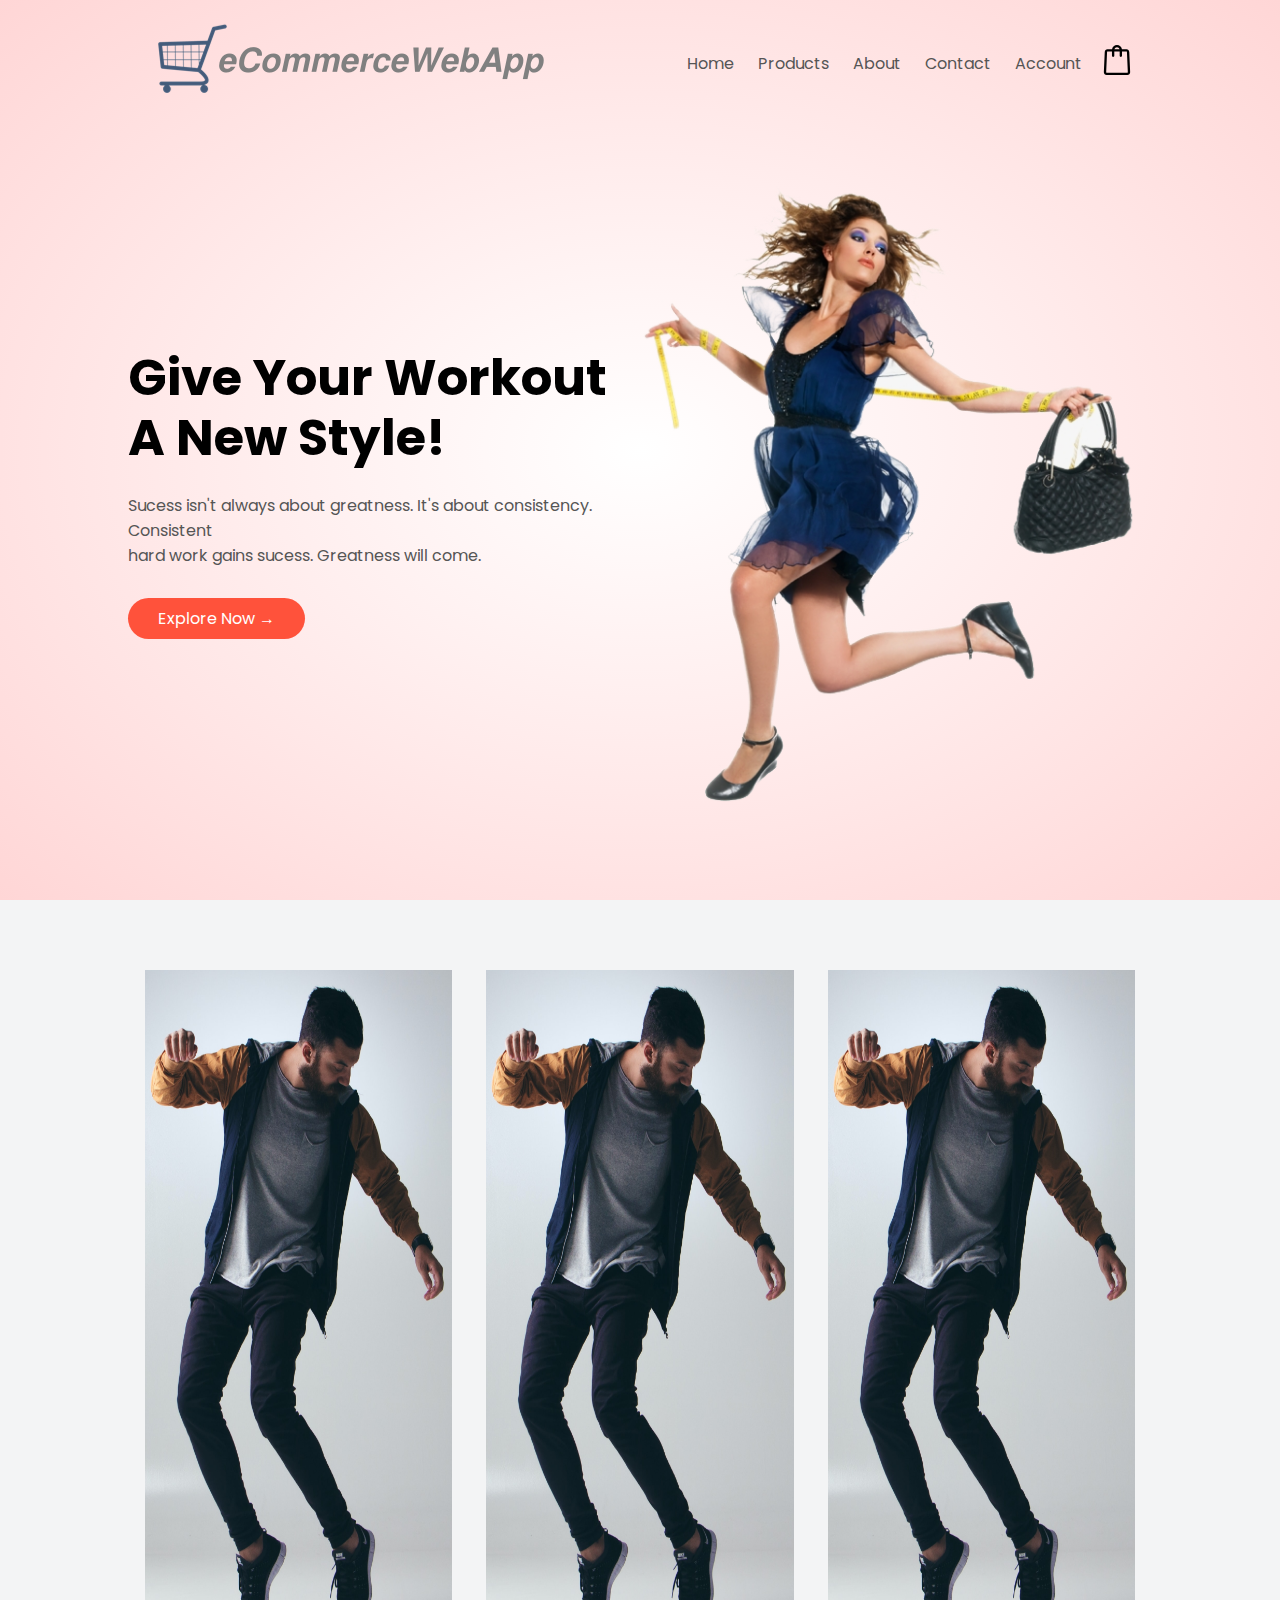
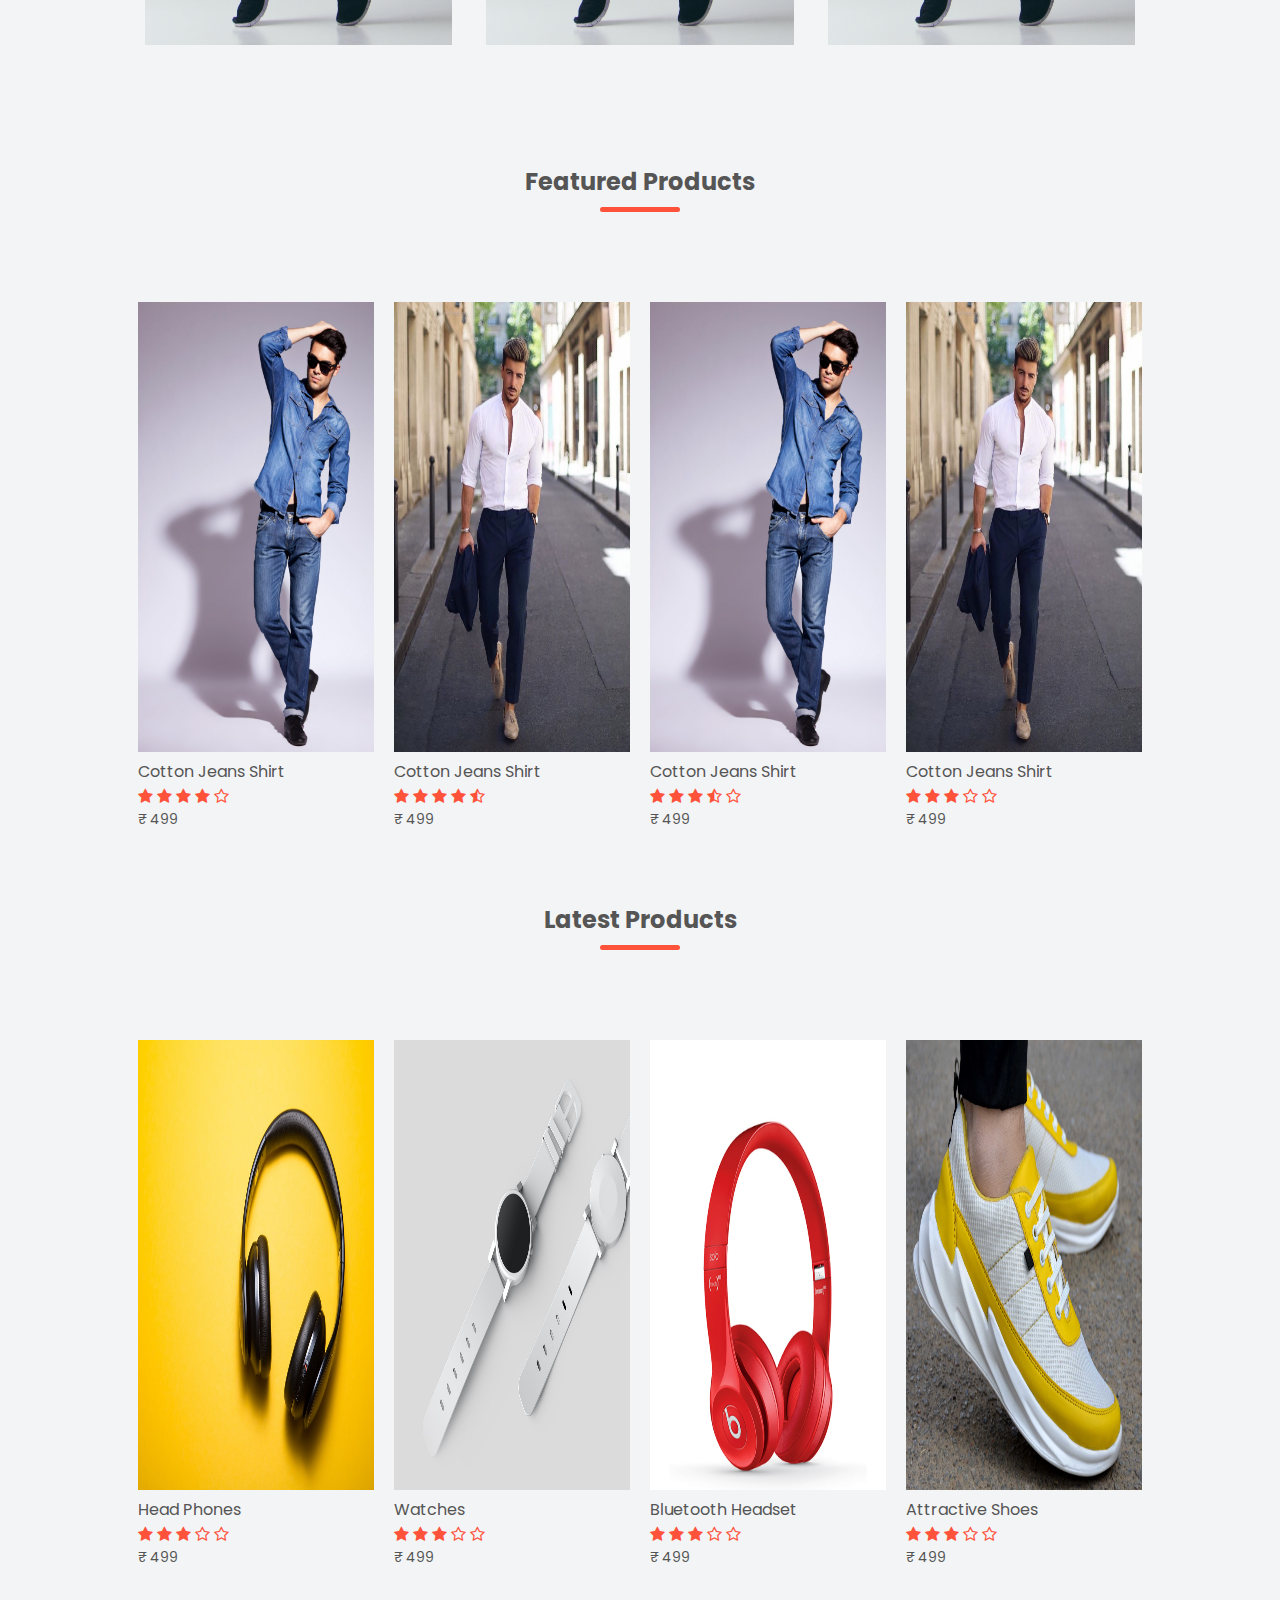
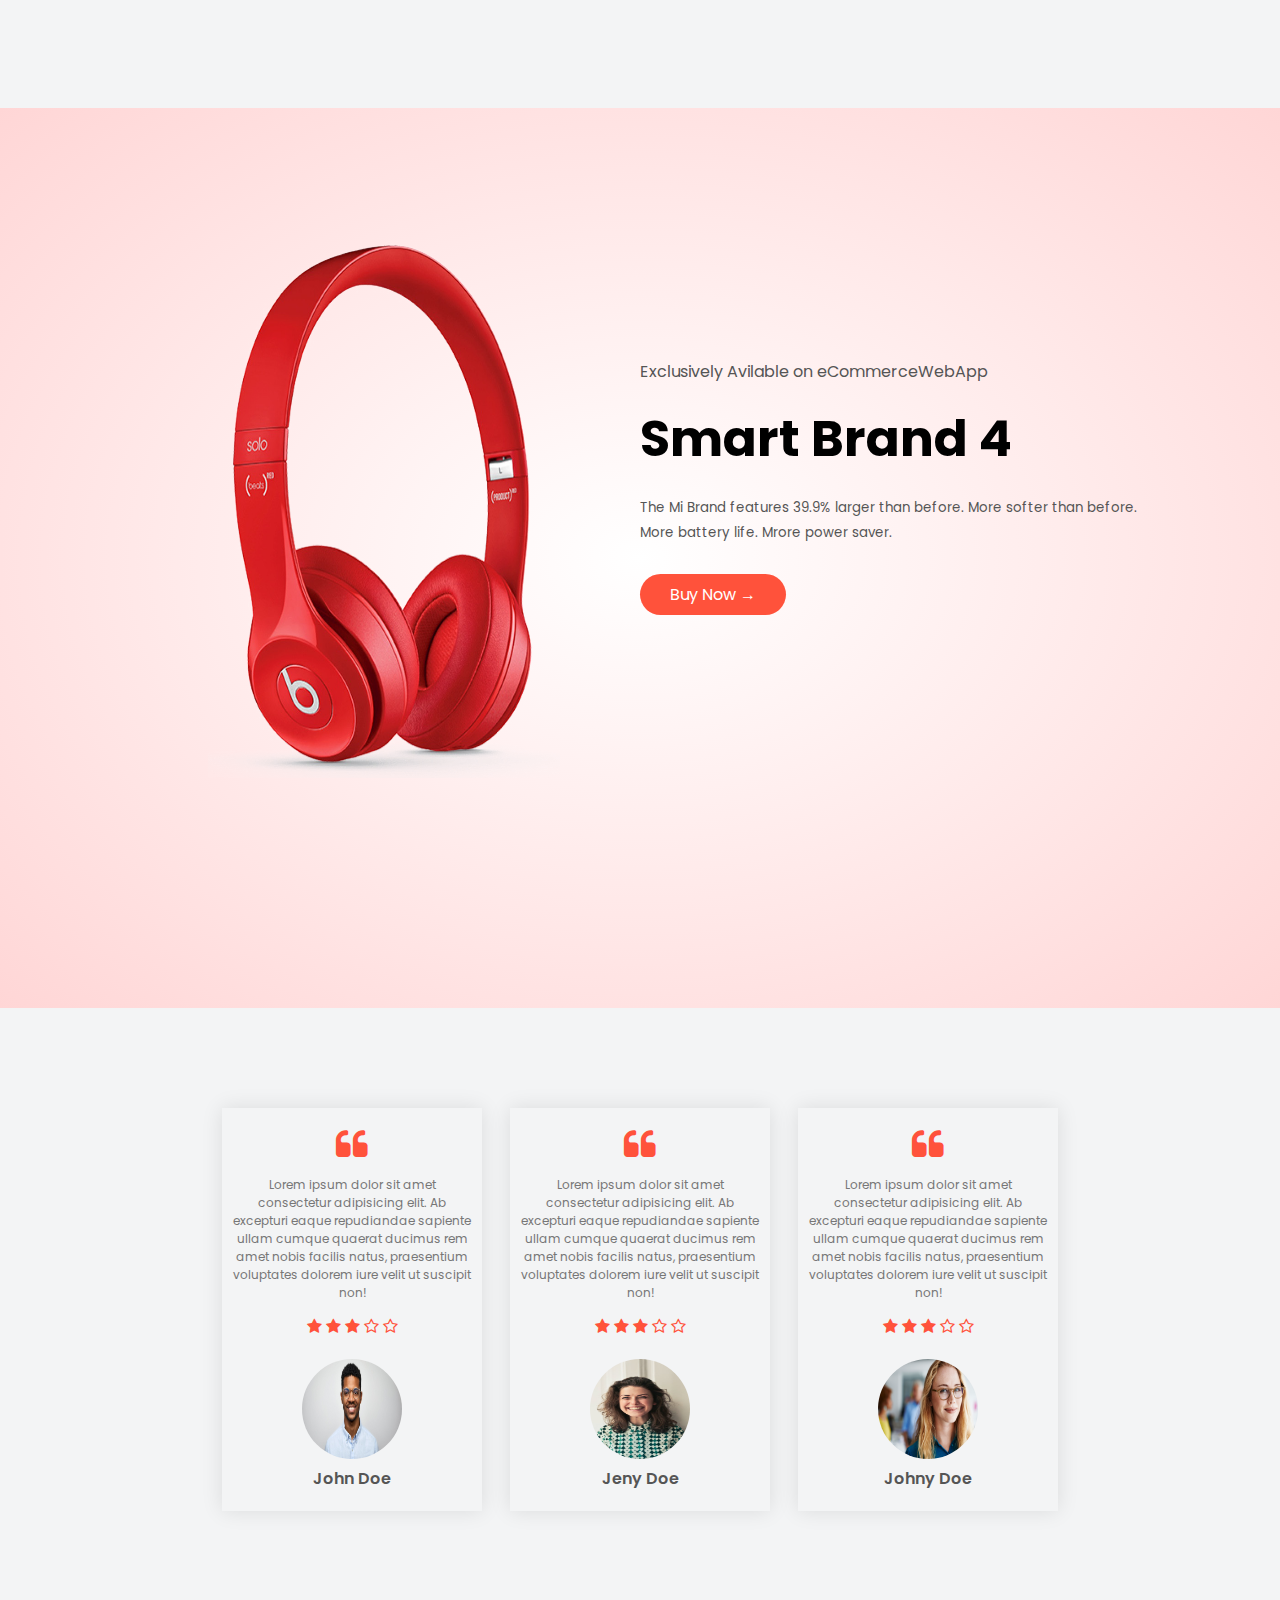
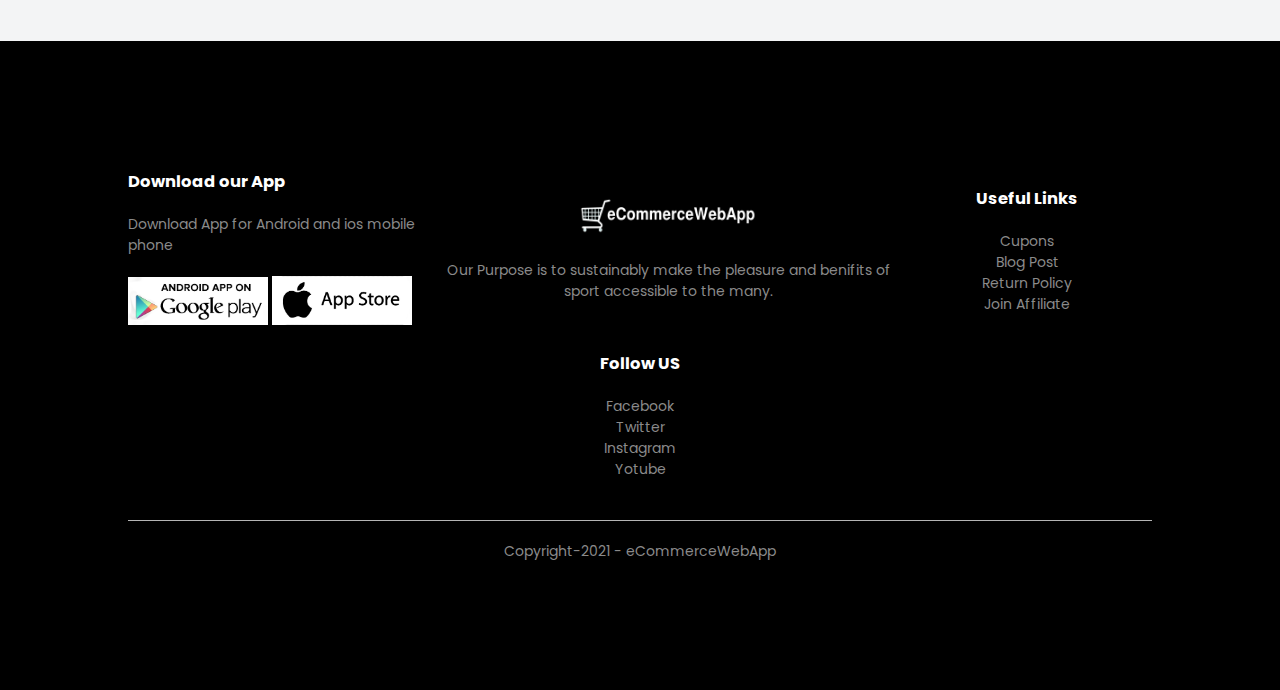
<file: index.html>
<!DOCTYPE html>
<html lang="en">
<head>
    <meta charset="UTF-8">
    <meta http-equiv="X-UA-Compatible" content="IE=edge">
    <meta name="viewport" content="width=device-width, initial-scale=1.0">
    <link rel="stylesheet" href="style.css">
    <link href="https://fonts.googleapis.com/css2?family=Poppins:wght@200;300;400;500;600;700&display=swap" rel="stylesheet">
    <link rel="stylesheet" href="https://cdnjs.cloudflare.com/ajax/libs/font-awesome/4.7.0/css/font-awesome.min.css">
    <title>eCommerceWebApp</title>
</head>
<body>
    <div class="header">
        <div class="container">
            <div class="navbar">
                <div class="logo">
                    <a href="index.html"><img src="images/logo.png" alt="logo" width="400px" height="80px"></a>
                </div>
                <nav>
                    <ul id="menuItems">
                        <li><a href="index.html">Home</a></li>
                        <li><a href="products.html">Products</a></li>
                        <li><a href="">About</a></li>
                        <li><a href="">Contact</a></li>
                        <li><a href="account.html">Account</a></li>
                    </ul>
                </nav>
                <a href="cart.html"><img src="images/cart.svg" alt="" width="30px" height="30px"></a>
                <img class="menu-icon" src="images/menu.png" alt="mneu" width="30px" height="30px" onclick="menutoggle()">
            </div>

            <div class="row">
                <div class="col-2">
                    <h1>Give Your Workout <br> A New Style!</h1>
                    <p>Sucess isn't always about greatness. It's about consistency. Consistent <br> hard work gains sucess. Greatness will come.</p>
                    <a href="" class="btn">Explore Now &#8594;</a>
                </div>
                <div class="col-2">
                    <img src="images/img.png" alt="">
                </div>
            </div>
        </div>
    </div>

    <!-- featured category -->
    <div class="container">
        <div class="categories">
            <div class="row">
                <div class="col-3">
                    <img src="images/img2.png" alt="">
                </div>
                <div class="col-3">
                    <img src="images/img2.png" alt="">
                </div>
                <div class="col-3">
                    <img src="images/img2.png" alt="">
                </div>
            </div>
        </div>
    </div>

    <!-- Featured Products -->
    <div class="container">
        <h2 class="title">Featured Products</h2>
        <div class="row">
            <div class="col-4">
                <img src="images/products/p1.jpg" alt="product1">
                <h4 class="product-title">Cotton Jeans Shirt</h4>
                <div class="rating">
                    <i class="fa fa-star" aria-hidden="true"></i>
                    <i class="fa fa-star" aria-hidden="true"></i>
                    <i class="fa fa-star" aria-hidden="true"></i>
                    <i class="fa fa-star" aria-hidden="true"></i>
                    <i class="fa fa-star-o" aria-hidden="true"></i>
                </div>
                <p>&#8377; 499</p>
            </div>
            <div class="col-4">
                <img src="images/products/p2.jpg" alt="product1">
                <h4 class="product-title">Cotton Jeans Shirt</h4>
                <div class="rating">
                    <i class="fa fa-star" aria-hidden="true"></i>
                    <i class="fa fa-star" aria-hidden="true"></i>
                    <i class="fa fa-star" aria-hidden="true"></i>
                    <i class="fa fa-star" aria-hidden="true"></i>
                    <i class="fa fa-star-half-o" aria-hidden="true"></i>
                </div>
                <p>&#8377; 499</p>
            </div>
            <div class="col-4">
                <img src="images/products/p1.jpg" alt="product1">
                <h4 class="product-title">Cotton Jeans Shirt</h4>
                <div class="rating">
                    <i class="fa fa-star" aria-hidden="true"></i>
                    <i class="fa fa-star" aria-hidden="true"></i>
                    <i class="fa fa-star" aria-hidden="true"></i>
                    <i class="fa fa-star-half-o" aria-hidden="true"></i>
                    <i class="fa fa-star-o" aria-hidden="true"></i>
                </div>
                <p>&#8377; 499</p>
            </div>
            <div class="col-4">
                <img src="images/products/p2.jpg" alt="product1">
                <h4 class="product-title">Cotton Jeans Shirt</h4>
                <div class="rating">
                    <i class="fa fa-star" aria-hidden="true"></i>
                    <i class="fa fa-star" aria-hidden="true"></i>
                    <i class="fa fa-star" aria-hidden="true"></i>
                    <i class="fa fa-star-o" aria-hidden="true"></i>
                    <i class="fa fa-star-o" aria-hidden="true"></i>
                </div>
                <p>&#8377; 499</p>
            </div>
            
        </div>
    </div>

    <!-- Latest products -->
    <div class="container">
        <h2 class="title">Latest Products</h2>
        <div class="row">
            <div class="col-4">
                <a href="productDetails.html"><img src="images/products/p3.jpeg" alt="product1">
                <h4 class="product-title">Head Phones</h4></a>
                <div class="rating">
                    <i class="fa fa-star" aria-hidden="true"></i>
                    <i class="fa fa-star" aria-hidden="true"></i>
                    <i class="fa fa-star" aria-hidden="true"></i>
                    <i class="fa fa-star-o" aria-hidden="true"></i>
                    <i class="fa fa-star-o" aria-hidden="true"></i>
                </div>
                <p>&#8377; 499</p>
            </div>
            <div class="col-4">
                <img src="images/products/p4.jpeg" alt="product1">
                <h4 class="product-title">Watches</h4>
                <div class="rating">
                    <i class="fa fa-star" aria-hidden="true"></i>
                    <i class="fa fa-star" aria-hidden="true"></i>
                    <i class="fa fa-star" aria-hidden="true"></i>
                    <i class="fa fa-star-o" aria-hidden="true"></i>
                    <i class="fa fa-star-o" aria-hidden="true"></i>
                </div>
                <p>&#8377; 499</p>
            </div>
            <div class="col-4">
                <img src="images/products/p5.jpg" alt="product1">
                <h4 class="product-title">Bluetooth Headset</h4>
                <div class="rating">
                    <i class="fa fa-star" aria-hidden="true"></i>
                    <i class="fa fa-star" aria-hidden="true"></i>
                    <i class="fa fa-star" aria-hidden="true"></i>
                    <i class="fa fa-star-o" aria-hidden="true"></i>
                    <i class="fa fa-star-o" aria-hidden="true"></i>
                </div>
                <p>&#8377; 499</p>
            </div>
            <div class="col-4">
                <img src="images/products/p6.jpeg" alt="product1">
                <h4 class="product-title">Attractive Shoes</h4>
                <div class="rating">
                    <i class="fa fa-star" aria-hidden="true"></i>
                    <i class="fa fa-star" aria-hidden="true"></i>
                    <i class="fa fa-star" aria-hidden="true"></i>
                    <i class="fa fa-star-o" aria-hidden="true"></i>
                    <i class="fa fa-star-o" aria-hidden="true"></i>
                </div>
                <p>&#8377; 499</p>
            </div>
        </div>
    </div>
    <!-- Offer -->
    <div class="offer">
        <div class="container">
            <div class="row">
                <div class="col-2">
                    <img src="images/products/p5.png" class="offer-img">
                </div>
                <div class="col-2">
                    <p>Exclusively Avilable on eCommerceWebApp</p>
                    <h1>Smart Brand 4</h1>
                    <small>The Mi Brand features 39.9% larger than before. More softer than before. More battery life. Mrore power saver.</small> <br>
                    <a href=""class="btn">Buy Now &#8594;</a>
                </div>
            </div>
        </div>
    </div>

    <!-- Testimonil -->
    <div class="testimonial">
        <div class="container">
            <div class="row">
                <div class="col-3">
                    <i class="fa fa-quote-left" aria-hidden="true"></i>
                    <p>Lorem ipsum dolor sit amet consectetur adipisicing elit. Ab excepturi eaque repudiandae sapiente ullam cumque quaerat ducimus rem amet nobis facilis natus, praesentium voluptates dolorem iure velit ut suscipit non!</p>
                    <div class="rating">
                        <i class="fa fa-star" aria-hidden="true"></i>
                        <i class="fa fa-star" aria-hidden="true"></i>
                        <i class="fa fa-star" aria-hidden="true"></i>
                        <i class="fa fa-star-o" aria-hidden="true"></i>
                        <i class="fa fa-star-o" aria-hidden="true"></i>
                    </div>
                    <img src="images/users/img1.jpg" alt="user-image" class="user-img">
                    <h3>John Doe</h3>
                </div>
                <div class="col-3">
                    <i class="fa fa-quote-left" aria-hidden="true"></i>
                    <p>Lorem ipsum dolor sit amet consectetur adipisicing elit. Ab excepturi eaque repudiandae sapiente ullam cumque quaerat ducimus rem amet nobis facilis natus, praesentium voluptates dolorem iure velit ut suscipit non!</p>
                    <div class="rating">
                        <i class="fa fa-star" aria-hidden="true"></i>
                        <i class="fa fa-star" aria-hidden="true"></i>
                        <i class="fa fa-star" aria-hidden="true"></i>
                        <i class="fa fa-star-o" aria-hidden="true"></i>
                        <i class="fa fa-star-o" aria-hidden="true"></i>
                    </div>
                    <img src="images/users/img2.jpeg" alt="user-image" class="user-img">
                    <h3>Jeny Doe</h3>
                </div>
                <div class="col-3">
                    <i class="fa fa-quote-left" aria-hidden="true"></i>
                    <p>Lorem ipsum dolor sit amet consectetur adipisicing elit. Ab excepturi eaque repudiandae sapiente ullam cumque quaerat ducimus rem amet nobis facilis natus, praesentium voluptates dolorem iure velit ut suscipit non!</p>
                    <div class="rating">
                        <i class="fa fa-star" aria-hidden="true"></i>
                        <i class="fa fa-star" aria-hidden="true"></i>
                        <i class="fa fa-star" aria-hidden="true"></i>
                        <i class="fa fa-star-o" aria-hidden="true"></i>
                        <i class="fa fa-star-o" aria-hidden="true"></i>
                    </div>
                    <img src="images/users/img3.png" alt="user-image" class="user-img">
                    <h3>Johny Doe</h3>
                </div>
            </div>
        </div>
    </div>
    <!-- ----footer---- -->
    <div class="footer">
        <div class="row">
            <div class="footer-col-1">
                <h3>Download our App</h3>
                <p>Download App for Android and ios mobile phone</p>
                <div class="app-logo">
                    <img src="images/play-store.png" alt="">
                    <img src="images/app-store.png" alt="">
                </div>
            </div>
            <div class="footer-col-2">
                <img src="images/white.png" alt="">
                <p>Our Purpose is to sustainably make the pleasure and benifits of sport accessible to the many.</p>
            </div>
            <div class="footer-col-3">
                <h3>Useful Links</h3>
                <ul>
                    <li>Cupons</li>
                    <li>Blog Post</li>
                    <li>Return Policy</li>
                    <li>Join Affiliate</li>
                </ul>
            </div>
            <div class="footer-col-4">
                <h3>Follow US</h3>
                <ul>
                    <li>Facebook</li>
                    <li>Twitter</li>
                    <li>Instagram</li>
                    <li>Yotube</li>
                </ul>
            </div>
        </div>
        <hr>
        <p class="copyright">Copyright-2021 - eCommerceWebApp</p>
    </div>
<!-- js for toggle menu -->
    <script>
        var menuItems = document.getElementById('menuItems');
        menuItems.style.maxHeight = "0px";
        const menutoggle = () => {
            if(menuItems.style.maxHeight == "0px"){
                menuItems.style.maxHeight = "200px";
            }
            else{
                menuItems.style.maxHeight = "0px"
            }
        }
    </script>
</body>
</html>
</file>
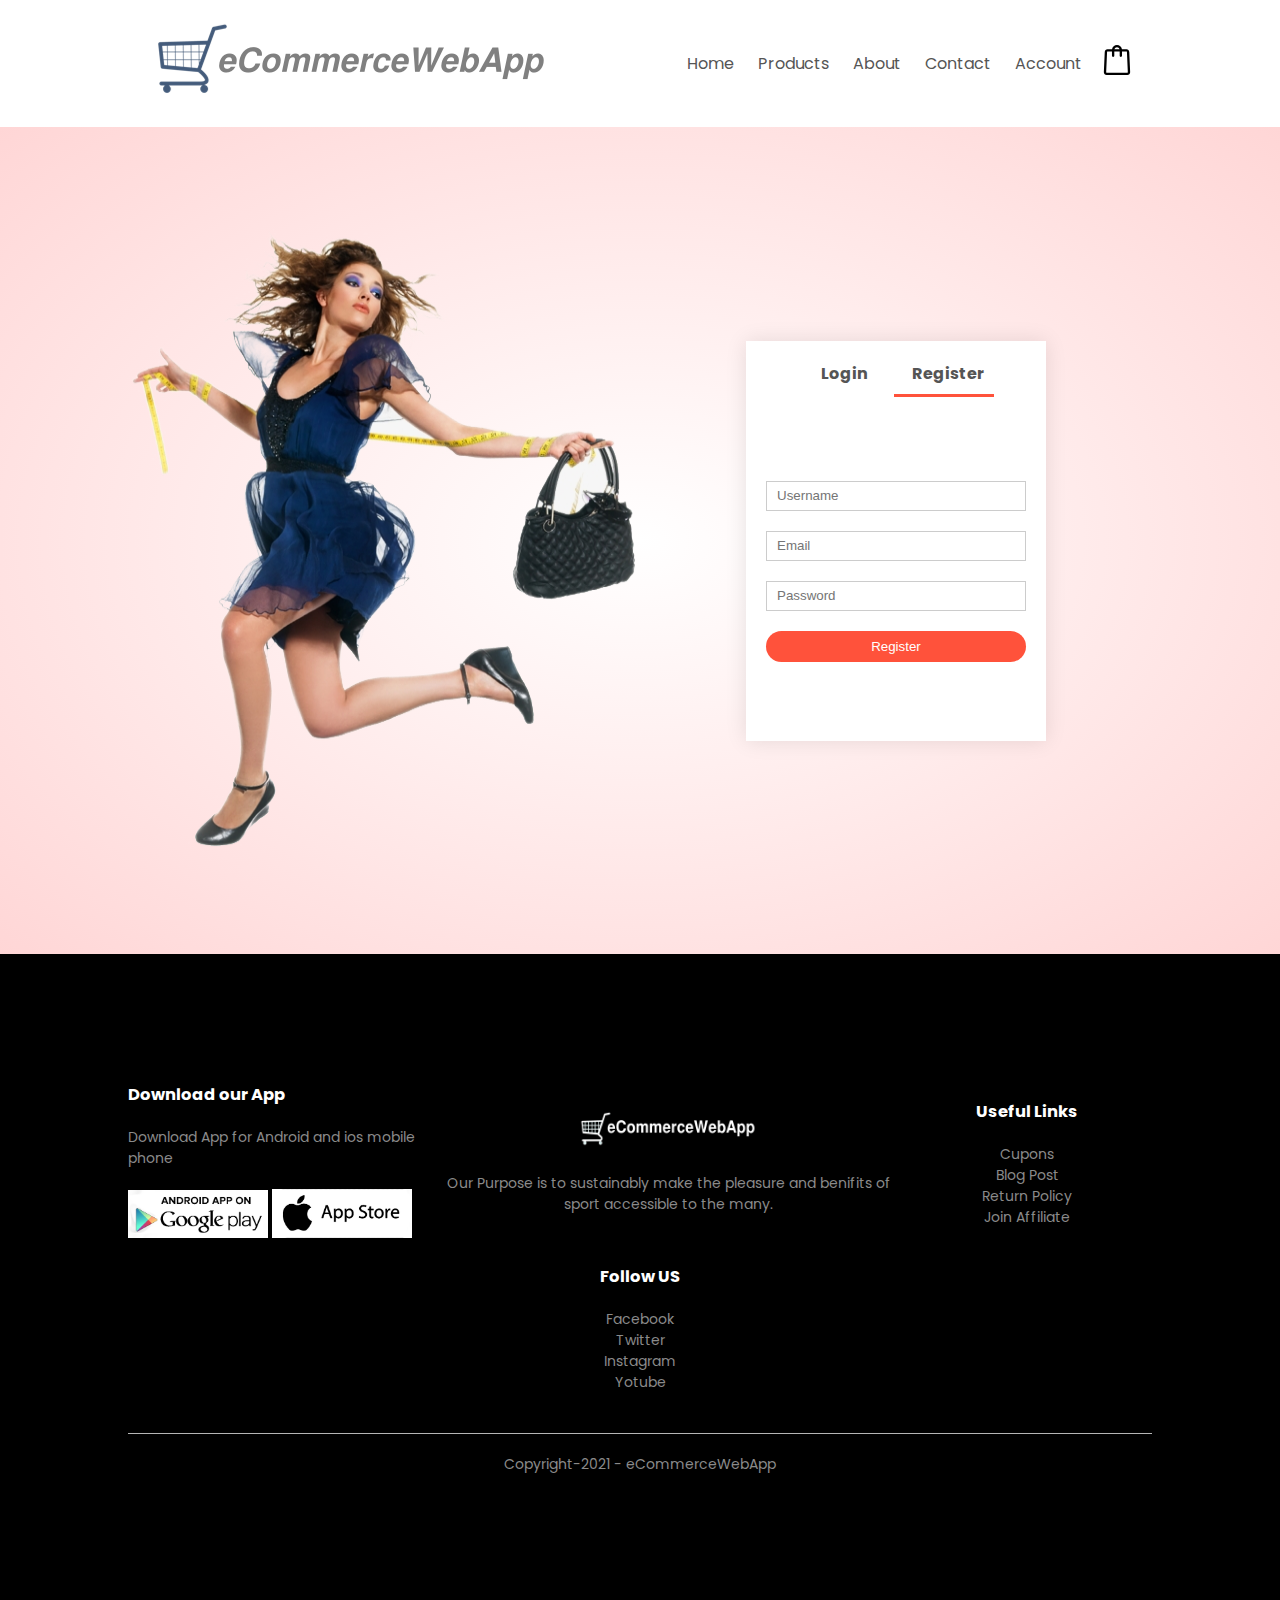
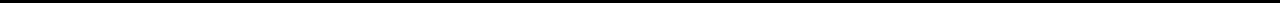
<file: account.html>
<!DOCTYPE html>
<html lang="en">
<head>
    <meta charset="UTF-8">
    <meta http-equiv="X-UA-Compatible" content="IE=edge">
    <meta name="viewport" content="width=device-width, initial-scale=1.0">
    <link rel="stylesheet" href="style.css">
    <link rel="stylesheet" href="account.css">
    <link href="https://fonts.googleapis.com/css2?family=Poppins:wght@200;300;400;500;600;700&display=swap" rel="stylesheet">
    <link rel="stylesheet" href="https://cdnjs.cloudflare.com/ajax/libs/font-awesome/4.7.0/css/font-awesome.min.css">
    <title>Cart - eCommerceWebApp</title>
</head>
<body>
    <div class="container account-container">
        <div class="navbar">
            <div class="logo">
                <a href="index.html"><img src="images/logo.png" alt="logo" width="400px" height="80px"></a>
            </div>
            <nav>
                <ul id="menuItems">
                    <li><a href="index.html">Home</a></li>
                    <li><a href="products.html">Products</a></li>
                    <li><a href="">About</a></li>
                    <li><a href="">Contact</a></li>
                    <li><a href="account.html">Account</a></li>
                </ul>
            </nav>
            <a href="cart.html"><img src="images/cart.svg" alt="" width="30px" height="30px"></a>
            <img class="menu-icon" src="images/menu.png" alt="mneu" width="30px" height="30px" onclick="menutoggle()">
        </div>
    </div>

    <!-- account-page -->
    <div class="account-page">
        <div class="container">
            <div class="row">
                <div class="col-2">
                    <img src="images/img.png" alt="" width="100%" height="100%">
                </div>
                <div class="col-2">
                    <div class="form-container">
                        <div class="form-btn">
                            <span onclick="login()">Login</span>
                            <span onclick="register()">Register</span>
                            <hr id="indicator"> 
                        </div>

                        <form action="" id="loginForm">
                            <input type="text" placeholder="Username">
                            <input type="password" placeholder="Password">
                            <button type="submit" class="btn">Login</button>
                            <a href="">Forgot Password</a>
                        </form>

                        <form action="" id="regForm">
                            <input type="text" placeholder="Username">
                            <input type="email" placeholder="Email">
                            <input type="password" placeholder="Password">
                            <button type="submit" class="btn">Register</button>
                        </form>
                    </div>
                </div>
            </div>
        </div>
    </div>

    <!-- ----footer---- -->
    <div class="footer">
        <div class="row">
            <div class="footer-col-1">
                <h3>Download our App</h3>
                <p>Download App for Android and ios mobile phone</p>
                <div class="app-logo">
                    <img src="images/play-store.png" alt="">
                    <img src="images/app-store.png" alt="">
                </div>
            </div>
            <div class="footer-col-2">
                <img src="images/white.png" alt="">
                <p>Our Purpose is to sustainably make the pleasure and benifits of sport accessible to the many.</p>
            </div>
            <div class="footer-col-3">
                <h3>Useful Links</h3>
                <ul>
                    <li>Cupons</li>
                    <li>Blog Post</li>
                    <li>Return Policy</li>
                    <li>Join Affiliate</li>
                </ul>
            </div>
            <div class="footer-col-4">
                <h3>Follow US</h3>
                <ul>
                    <li>Facebook</li>
                    <li>Twitter</li>
                    <li>Instagram</li>
                    <li>Yotube</li>
                </ul>
            </div>
        </div>
        <hr>
        <p class="copyright">Copyright-2021 - eCommerceWebApp</p>
    </div>
<!-- js for toggle menu -->
    <script>
        var menuItems = document.getElementById('menuItems');
        menuItems.style.maxHeight = "0px";
        const menutoggle = () => {
            if(menuItems.style.maxHeight == "0px"){
                menuItems.style.maxHeight = "200px";
            }
            else{
                menuItems.style.maxHeight = "0px"
            }
        }
    </script>

    <!-- js for toggle form -->
    <script>
        var loginForm = document.getElementById('loginForm');
        var regForm = document.getElementById('regForm');
        var indicator = document.getElementById('indicator');

        function register(){
            regForm.style.transform = "translateX(0px)";
            loginForm.style.transform = "translateX(0px)";
            indicator.style.transform = "translateX(100px)";
        }
        function login(){
            regForm.style.transform = "translateX(300px)";
            loginForm.style.transform = "translateX(300px)";
            indicator.style.transform = "translateX(0px)";
        }
    </script>

</body>
</html>
</file>
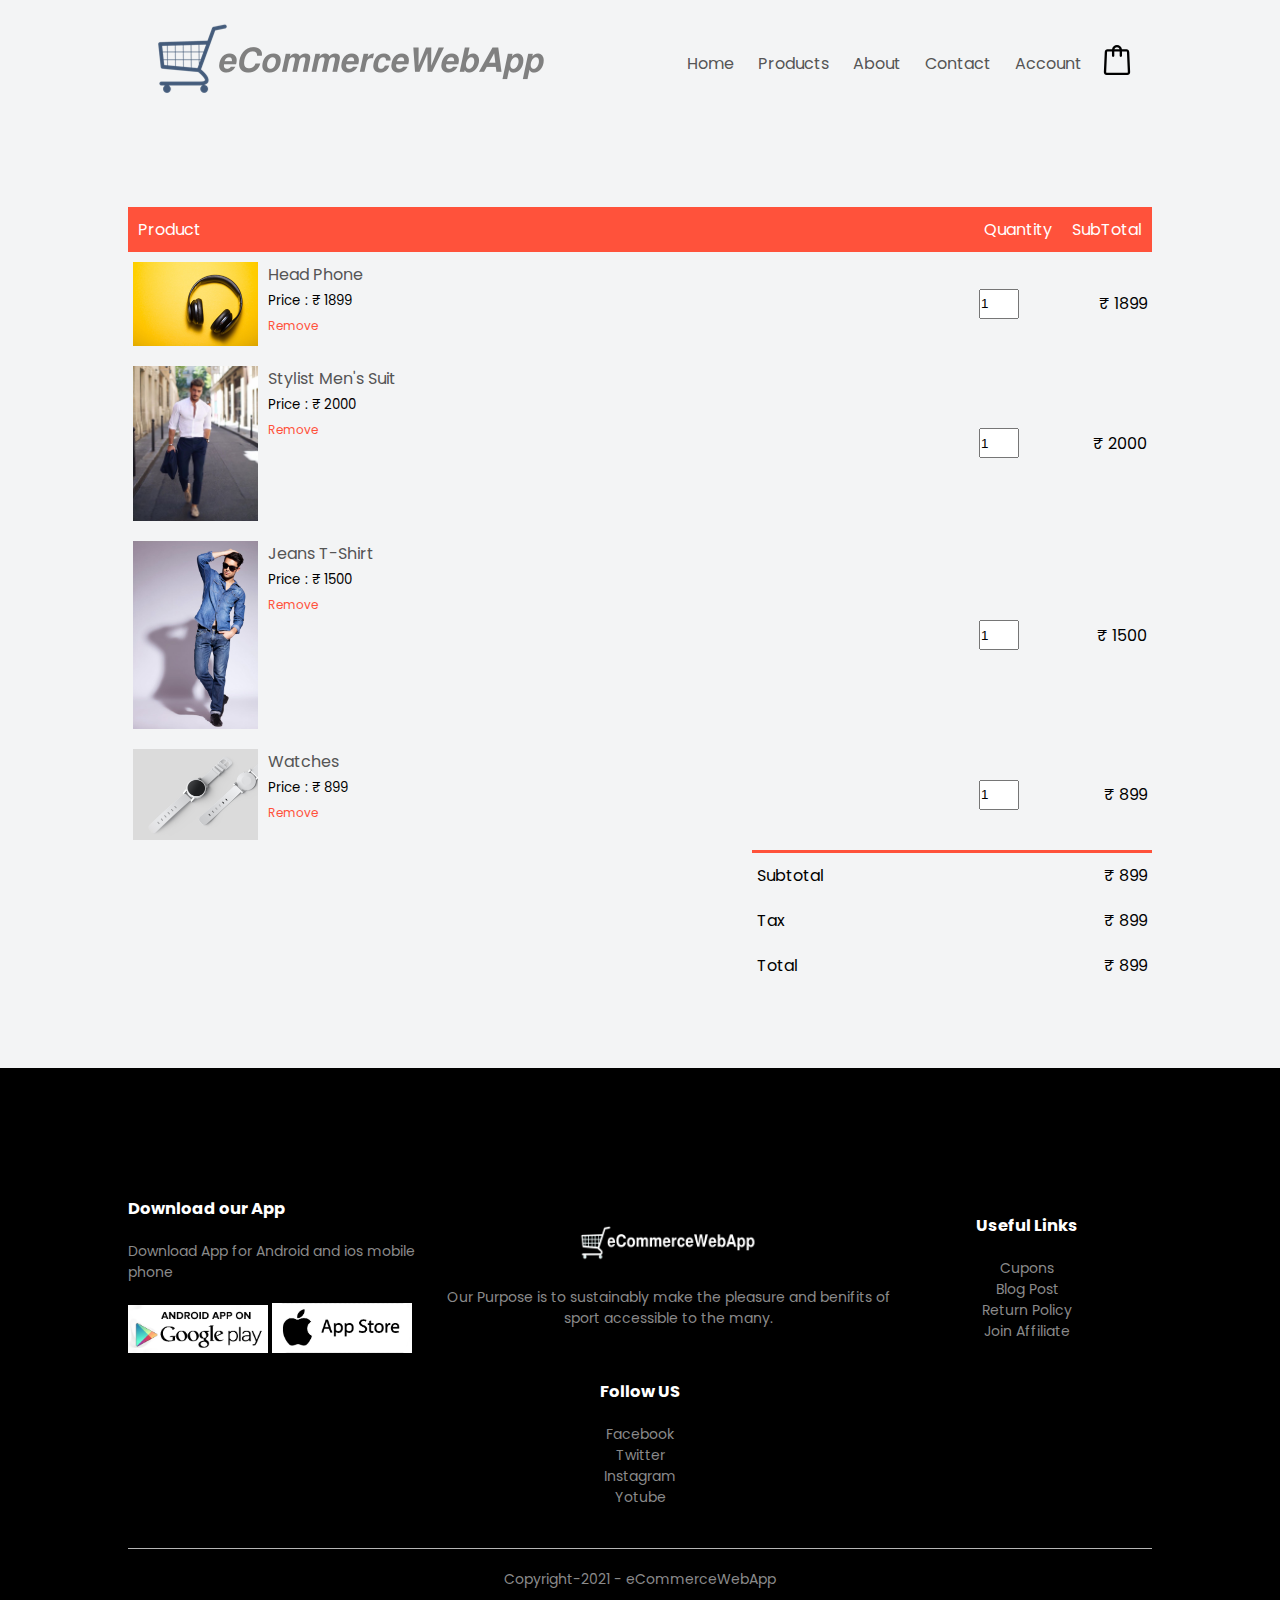
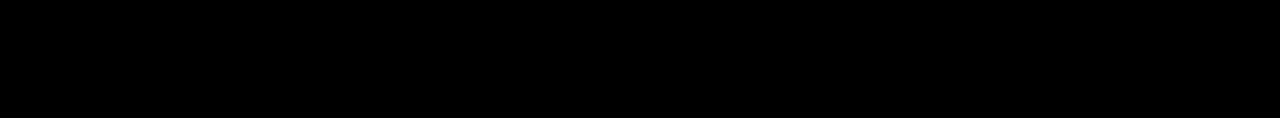
<file: cart.html>
<!DOCTYPE html>
<html lang="en">
<head>
    <meta charset="UTF-8">
    <meta http-equiv="X-UA-Compatible" content="IE=edge">
    <meta name="viewport" content="width=device-width, initial-scale=1.0">
    <link rel="stylesheet" href="style.css">
    <link rel="stylesheet" href="cart.css">
    <link href="https://fonts.googleapis.com/css2?family=Poppins:wght@200;300;400;500;600;700&display=swap" rel="stylesheet">
    <link rel="stylesheet" href="https://cdnjs.cloudflare.com/ajax/libs/font-awesome/4.7.0/css/font-awesome.min.css">
    <title>Cart - eCommerceWebApp</title>
</head>
<body>
    <div class="container">
        <div class="navbar">
            <div class="logo">
                <a href="index.html"><img src="images/logo.png" alt="logo" width="400px" height="80px"></a>
            </div>
            <nav>
                <ul id="menuItems">
                    <li><a href="index.html">Home</a></li>
                    <li><a href="products.html">Products</a></li>
                    <li><a href="">About</a></li>
                    <li><a href="">Contact</a></li>
                    <li><a href="account.html">Account</a></li>
                </ul>
            </nav>
            <a href="cart.html"><img src="images/cart.svg" alt="" width="30px" height="30px"></a>
            <img class="menu-icon" src="images/menu.png" alt="mneu" width="30px" height="30px" onclick="menutoggle()">
        </div>
    </div>

    <!-- cart Items details -->
    <div class="container cart-page">
        <table>
            <tr>
                <th>Product</th>
                <th>Quantity</th>
                <th>SubTotal</th>
            </tr>
            <tr>
                <td>
                    <div class="cart-info">
                        <img src="images/products/p3.jpeg" alt="">
                        <div>
                            <p>Head Phone</p>
                            <small>Price : &#8377; 1899 </small>
                            <br>
                            <a href="">Remove</a>
                        </div>
                    </div>
                </td>
                <td><input type="number" value="1"></td>
                <td>&#8377; 1899</td>
            </tr>
            <tr>
                <td>
                    <div class="cart-info">
                        <img src="images/products/p2.jpg" alt="">
                        <div>
                            <p>Stylist Men's Suit</p>
                            <small>Price : &#8377; 2000 </small>
                            <br>
                            <a href="">Remove</a>
                        </div>
                    </div>
                </td>
                <td><input type="number" value="1"></td>
                <td>&#8377; 2000</td>
            </tr>
            <tr>
                <td>
                    <div class="cart-info">
                        <img src="images/products/p1.jpg" alt="">
                        <div>
                            <p>Jeans T-Shirt</p>
                            <small>Price : &#8377; 1500 </small>
                            <br>
                            <a href="">Remove</a>
                        </div>
                    </div>
                </td>
                <td><input type="number" value="1"></td>
                <td>&#8377; 1500</td>
            </tr>
            <tr>
                <td>
                    <div class="cart-info">
                        <img src="images/products/p4.jpeg" alt="">
                        <div>
                            <p>Watches</p>
                            <small>Price : &#8377; 899 </small>
                            <br>
                            <a href="">Remove</a>
                        </div>
                    </div>
                </td>
                <td><input type="number" value="1"></td>
                <td>&#8377; 899</td>
            </tr>
        </table>
        <div class="total-price">
            <table>
                <tr>
                    <td>Subtotal</td>
                    <td>&#8377; 899</td>
                </tr>
                <tr>
                    <td>Tax</td>
                    <td>&#8377; 899</td>
                </tr>
                <tr>
                    <td>Total</td>
                    <td>&#8377; 899</td>
                </tr>
            </table>
        </div>
    </div>

    <!-- ----footer---- -->
    <div class="footer">
        <div class="row">
            <div class="footer-col-1">
                <h3>Download our App</h3>
                <p>Download App for Android and ios mobile phone</p>
                <div class="app-logo">
                    <img src="images/play-store.png" alt="">
                    <img src="images/app-store.png" alt="">
                </div>
            </div>
            <div class="footer-col-2">
                <img src="images/white.png" alt="">
                <p>Our Purpose is to sustainably make the pleasure and benifits of sport accessible to the many.</p>
            </div>
            <div class="footer-col-3">
                <h3>Useful Links</h3>
                <ul>
                    <li>Cupons</li>
                    <li>Blog Post</li>
                    <li>Return Policy</li>
                    <li>Join Affiliate</li>
                </ul>
            </div>
            <div class="footer-col-4">
                <h3>Follow US</h3>
                <ul>
                    <li>Facebook</li>
                    <li>Twitter</li>
                    <li>Instagram</li>
                    <li>Yotube</li>
                </ul>
            </div>
        </div>
        <hr>
        <p class="copyright">Copyright-2021 - eCommerceWebApp</p>
    </div>
<!-- js for toggle menu -->
    <script>
        var menuItems = document.getElementById('menuItems');
        menuItems.style.maxHeight = "0px";
        const menutoggle = () => {
            if(menuItems.style.maxHeight == "0px"){
                menuItems.style.maxHeight = "200px";
            }
            else{
                menuItems.style.maxHeight = "0px"
            }
        }
    </script>

</body>
</html>
</file>
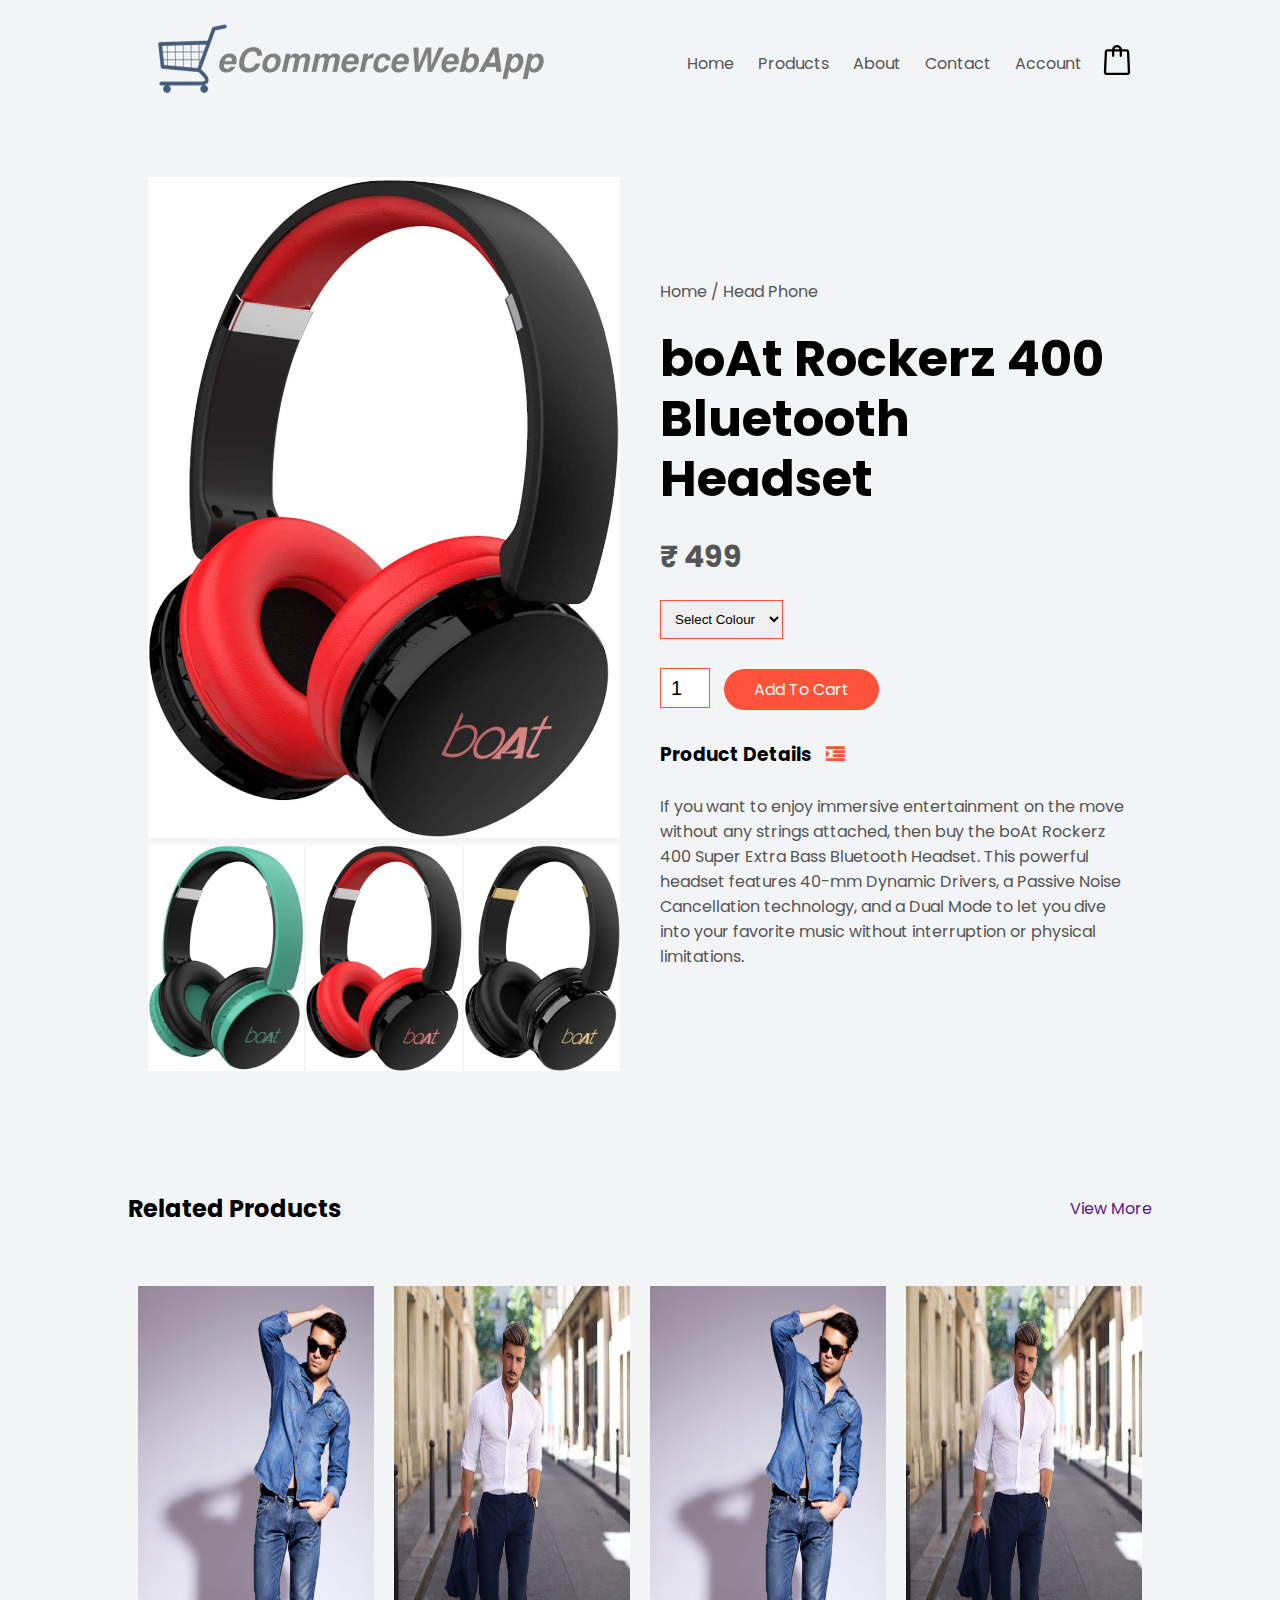
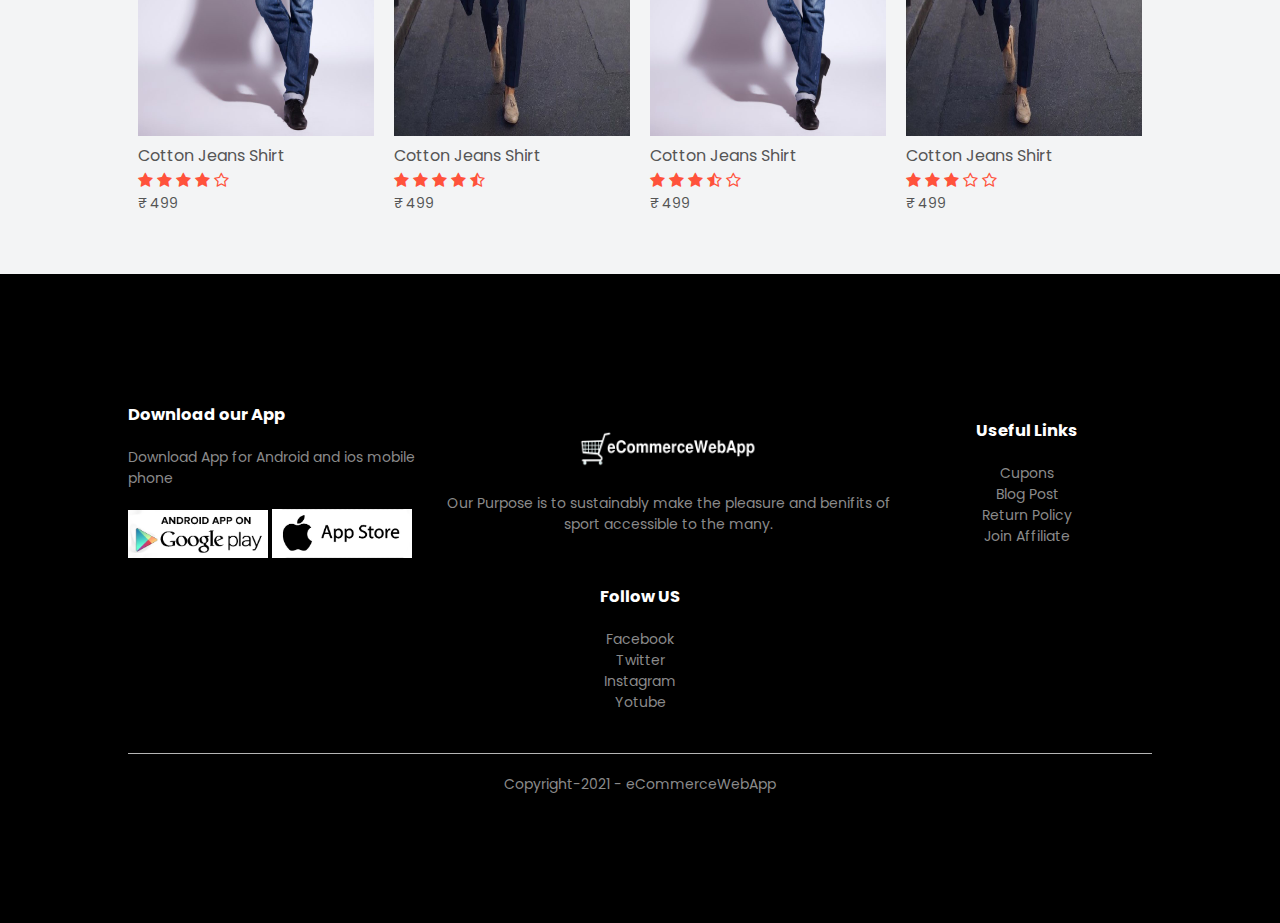
<file: productDetails.html>
<!DOCTYPE html>
<html lang="en">
<head>
    <meta charset="UTF-8">
    <meta http-equiv="X-UA-Compatible" content="IE=edge">
    <meta name="viewport" content="width=device-width, initial-scale=1.0">
    <link rel="stylesheet" href="style.css">
    <link rel="stylesheet" href="productDetails.css">
    <link href="https://fonts.googleapis.com/css2?family=Poppins:wght@200;300;400;500;600;700&display=swap" rel="stylesheet">
    <link rel="stylesheet" href="https://cdnjs.cloudflare.com/ajax/libs/font-awesome/4.7.0/css/font-awesome.min.css">
    <title>Product Details - eCommerceWebApp</title>
</head>
<body>
        <div class="container">
            <div class="navbar">
                <div class="logo">
                    <a href="index.html"><img src="images/logo.png" alt="logo" width="400px" height="80px"></a>
                </div>
                <nav>
                    <ul id="menuItems">
                        <li><a href="index.html">Home</a></li>
                        <li><a href="products.html">Products</a></li>
                        <li><a href="">About</a></li>
                        <li><a href="">Contact</a></li>
                        <li><a href="account.html">Account</a></li>
                    </ul>
                </nav>
                <a href="cart.html"><img src="images/cart.svg" alt="" width="30px" height="30px"></a>
                <img class="menu-icon" src="images/menu.png" alt="mneu" width="30px" height="30px" onclick="menutoggle()">
            </div>
        </div>

    <!-- Single Product Details -->
    <div class="container single-product">
        <div class="row">
            <div class="col-2">
                <img src="images/products/h2.jpg" alt="" id="product-img">
                <div class="small-img-row">
                    <div class="small-img-col">
                        <img src="images/products/h1.jpg" alt="" class="small-img">
                    </div>
                    <div class="small-img-col">
                        <img src="images/products/h2.jpg" alt="" class="small-img">
                    </div>
                    <div class="small-img-col">
                        <img src="images/products/h3.jpg" alt="" class="small-img">
                    </div>
                </div>
            </div> 
            <div class="col-2">
                <p>Home / Head Phone</p>
                <h1>boAt Rockerz 400 Bluetooth Headset</h1>
                <h4>&#8377; 499</h4>
                <select>
                    <option>Select Colour</option>
                    <option>Red</option>
                    <option>Black</option>
                    <option>Blue</option>
                    <option>Grey</option>
                </select>
                <input type="number" value="1">
                <a href="" class="btn">Add To Cart</a>
                <h3>Product Details <i class="fa fa-indent" aria-hidden="true"></i></h3>
                <br>
                <p>
                    If you want to enjoy immersive entertainment on the move without any strings attached, then buy the boAt Rockerz 400 Super Extra Bass Bluetooth Headset. This powerful headset features 40-mm Dynamic Drivers, a Passive Noise Cancellation technology, and a Dual Mode to let you dive into your favorite music without interruption or physical limitations.</p>
            </div>
        </div>
    </div>

    <!-- tittle -->
    <div class="container">
        <div class="row row2">
            <h2>Related Products</h2>
            <a href="">View More</a>
        </div>
    </div>

    <!-- products -->
    <div class="container">
        <div class="row">
            <div class="col-4">
                <img src="images/products/p1.jpg" alt="product1">
                <h4 class="product-title">Cotton Jeans Shirt</h4>
                <div class="rating">
                    <i class="fa fa-star" aria-hidden="true"></i>
                    <i class="fa fa-star" aria-hidden="true"></i>
                    <i class="fa fa-star" aria-hidden="true"></i>
                    <i class="fa fa-star" aria-hidden="true"></i>
                    <i class="fa fa-star-o" aria-hidden="true"></i>
                </div>
                <p>&#8377; 499</p>
            </div>
            <div class="col-4">
                <img src="images/products/p2.jpg" alt="product1">
                <h4 class="product-title">Cotton Jeans Shirt</h4>
                <div class="rating">
                    <i class="fa fa-star" aria-hidden="true"></i>
                    <i class="fa fa-star" aria-hidden="true"></i>
                    <i class="fa fa-star" aria-hidden="true"></i>
                    <i class="fa fa-star" aria-hidden="true"></i>
                    <i class="fa fa-star-half-o" aria-hidden="true"></i>
                </div>
                <p>&#8377; 499</p>
            </div>
            <div class="col-4">
                <img src="images/products/p1.jpg" alt="product1">
                <h4 class="product-title">Cotton Jeans Shirt</h4>
                <div class="rating">
                    <i class="fa fa-star" aria-hidden="true"></i>
                    <i class="fa fa-star" aria-hidden="true"></i>
                    <i class="fa fa-star" aria-hidden="true"></i>
                    <i class="fa fa-star-half-o" aria-hidden="true"></i>
                    <i class="fa fa-star-o" aria-hidden="true"></i>
                </div>
                <p>&#8377; 499</p>
            </div>
            <div class="col-4">
                <img src="images/products/p2.jpg" alt="product1">
                <h4 class="product-title">Cotton Jeans Shirt</h4>
                <div class="rating">
                    <i class="fa fa-star" aria-hidden="true"></i>
                    <i class="fa fa-star" aria-hidden="true"></i>
                    <i class="fa fa-star" aria-hidden="true"></i>
                    <i class="fa fa-star-o" aria-hidden="true"></i>
                    <i class="fa fa-star-o" aria-hidden="true"></i>
                </div>
                <p>&#8377; 499</p>
            </div>
        </div>
    </div>

    <!-- ----footer---- -->
    <div class="footer">
        <div class="row">
            <div class="footer-col-1">
                <h3>Download our App</h3>
                <p>Download App for Android and ios mobile phone</p>
                <div class="app-logo">
                    <img src="images/play-store.png" alt="">
                    <img src="images/app-store.png" alt="">
                </div>
            </div>
            <div class="footer-col-2">
                <img src="images/white.png" alt="">
                <p>Our Purpose is to sustainably make the pleasure and benifits of sport accessible to the many.</p>
            </div>
            <div class="footer-col-3">
                <h3>Useful Links</h3>
                <ul>
                    <li>Cupons</li>
                    <li>Blog Post</li>
                    <li>Return Policy</li>
                    <li>Join Affiliate</li>
                </ul>
            </div>
            <div class="footer-col-4">
                <h3>Follow US</h3>
                <ul>
                    <li>Facebook</li>
                    <li>Twitter</li>
                    <li>Instagram</li>
                    <li>Yotube</li>
                </ul>
            </div>
        </div>
        <hr>
        <p class="copyright">Copyright-2021 - eCommerceWebApp</p>
    </div>
<!-- js for toggle menu -->
    <script>
        var menuItems = document.getElementById('menuItems');
        menuItems.style.maxHeight = "0px";
        const menutoggle = () => {
            if(menuItems.style.maxHeight == "0px"){
                menuItems.style.maxHeight = "200px";
            }
            else{
                menuItems.style.maxHeight = "0px"
            }
        }
    </script>

    <!-- Js for product gallery -->

    <script>
        var ProductImg = document.getElementById('product-img');
        var SmallImg = document.getElementsByClassName('small-img');

        SmallImg[0].onclick = function() {
            ProductImg.src = SmallImg[0].src;
        } 
        SmallImg[1].onclick = function() {
            ProductImg.src = SmallImg[1].src;
        }  
        SmallImg[2].onclick = function() {
            ProductImg.src = SmallImg[2].src;
        }         
    </script>
</body>
</html>
</file>
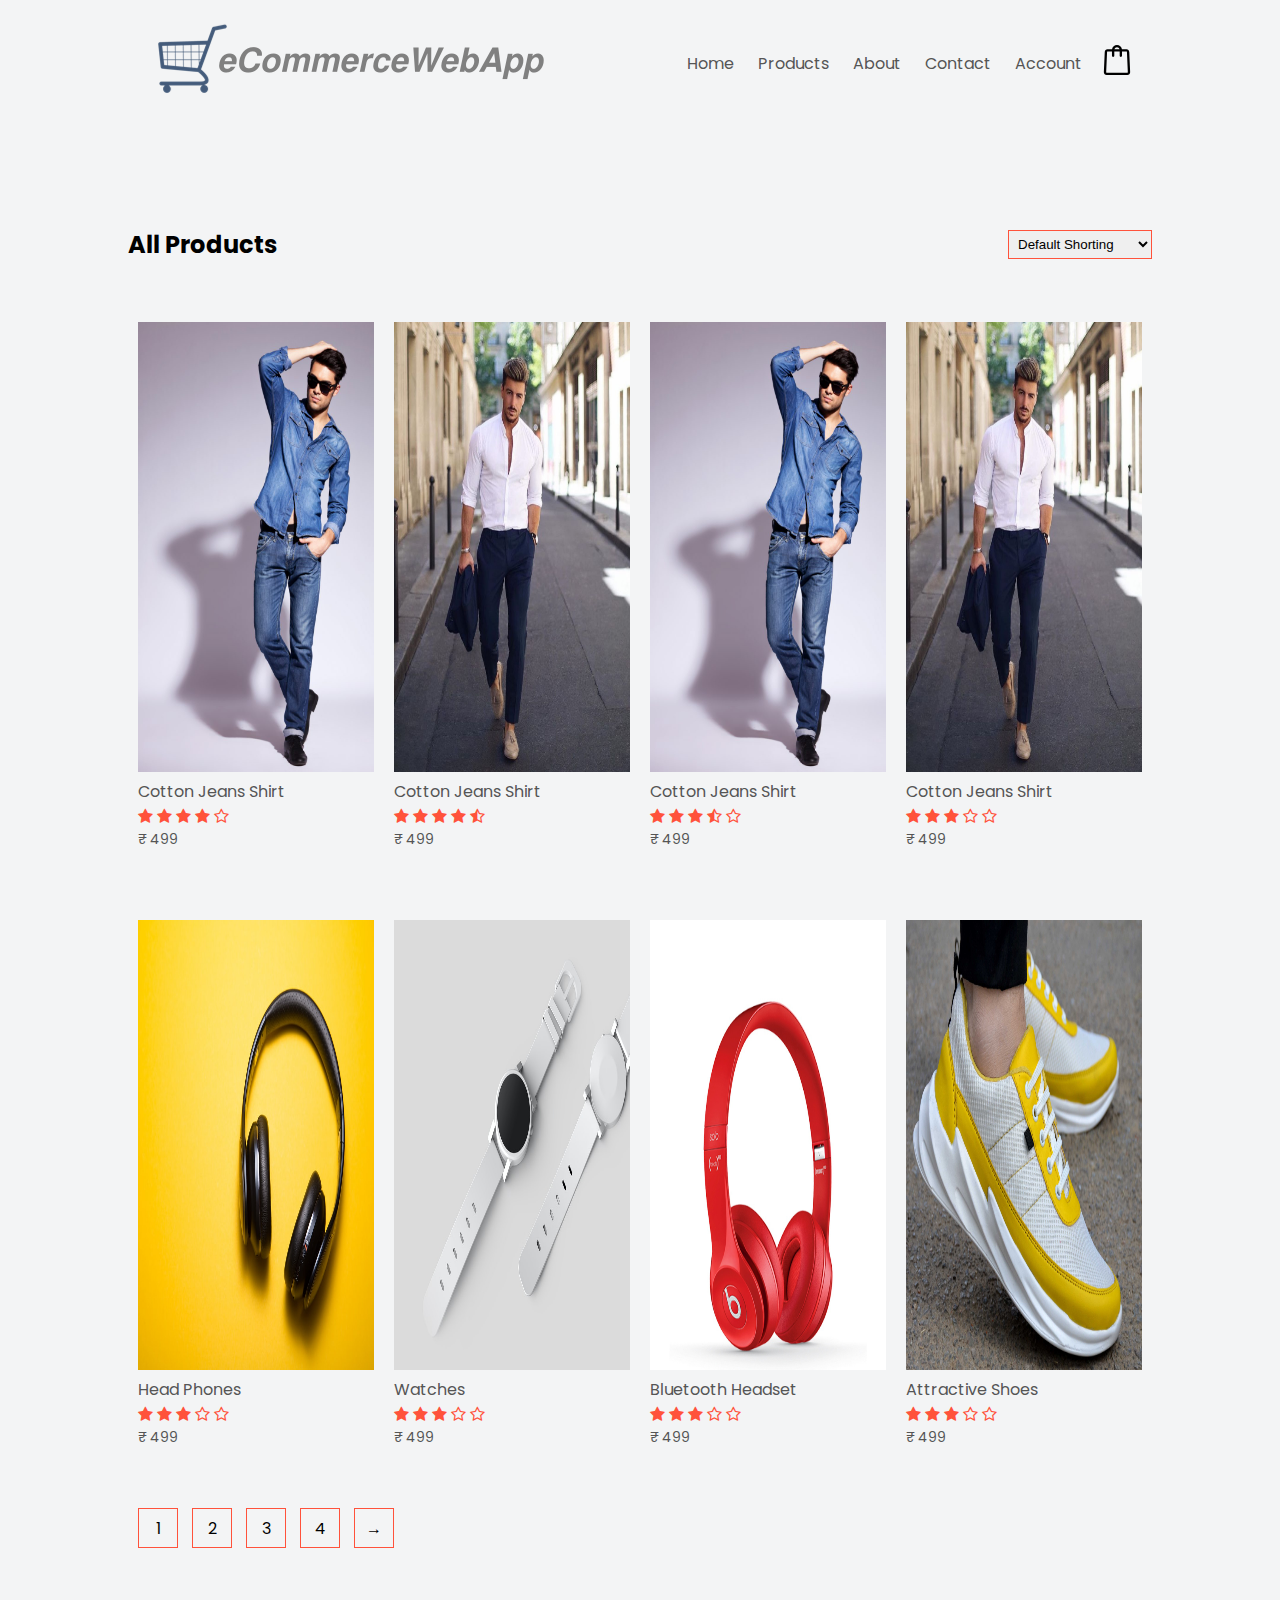
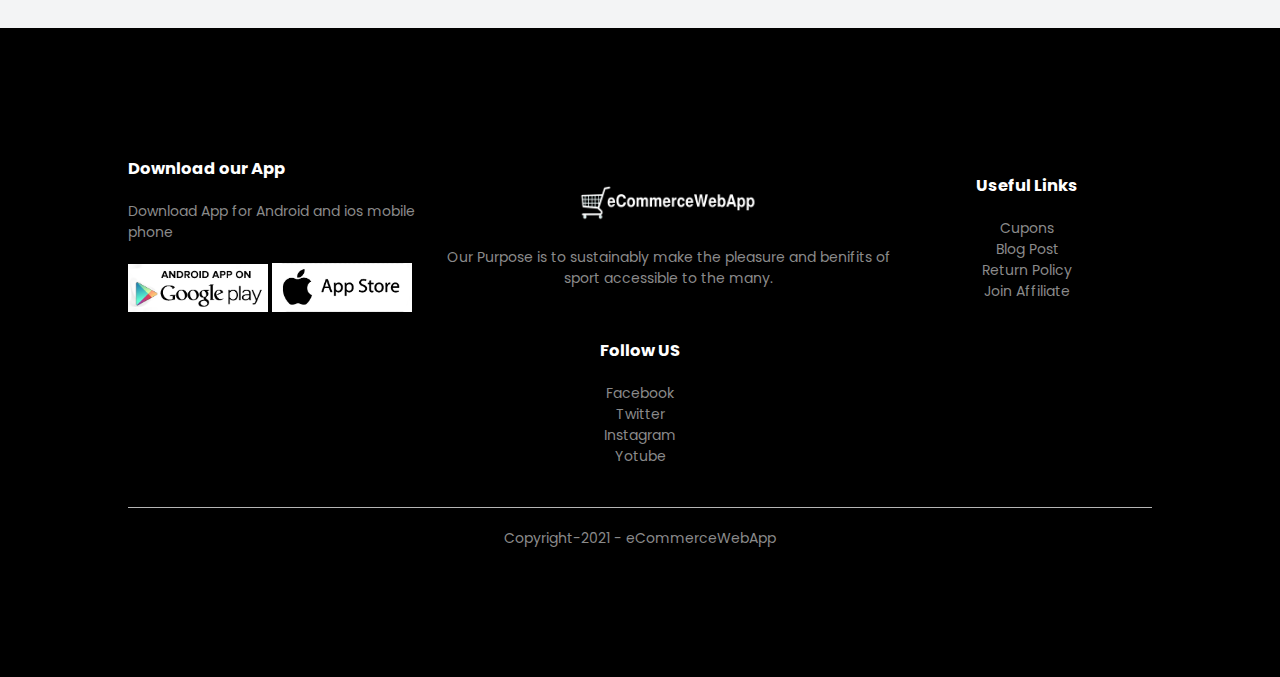
<file: products.html>
<!DOCTYPE html>
<html lang="en">
<head>
    <meta charset="UTF-8">
    <meta http-equiv="X-UA-Compatible" content="IE=edge">
    <meta name="viewport" content="width=device-width, initial-scale=1.0">
    <link rel="stylesheet" href="style.css">
    <link rel="stylesheet" href="products.css">
    <link href="https://fonts.googleapis.com/css2?family=Poppins:wght@200;300;400;500;600;700&display=swap" rel="stylesheet">
    <link rel="stylesheet" href="https://cdnjs.cloudflare.com/ajax/libs/font-awesome/4.7.0/css/font-awesome.min.css">
    <title>All Products - eCommerceWebApp</title>
</head>
<body>
        <div class="container">
            <div class="navbar">
                <div class="logo">
                    <a href="index.html"><img src="images/logo.png" alt="logo" width="400px" height="80px"></a>
                </div>
                <nav>
                    <ul id="menuItems">
                        <li><a href="index.html">Home</a></li>
                        <li><a href="products.html">Products</a></li>
                        <li><a href="">About</a></li>
                        <li><a href="">Contact</a></li>
                        <li><a href="account.html">Account</a></li>
                    </ul>
                </nav>
                <a href="cart.html"><img src="images/cart.svg" alt="" width="30px" height="30px"></a>
                <img class="menu-icon" src="images/menu.png" alt="mneu" width="30px" height="30px" onclick="menutoggle()">
            </div>
        </div>


    <div class="container">
        <div class="row row2">
            <h2>All Products</h2>
            <select>
                <option>Default Shorting</option>
                <option>Short by price</option>
                <option>Short by popularity</option>
                <option>Short by ratings</option>
                <option>Short by sale</option>
            </select>
        </div>
        <div class="row">
            <div class="col-4">
                <img src="images/products/p1.jpg" alt="product1">
                <h4 class="product-title">Cotton Jeans Shirt</h4>
                <div class="rating">
                    <i class="fa fa-star" aria-hidden="true"></i>
                    <i class="fa fa-star" aria-hidden="true"></i>
                    <i class="fa fa-star" aria-hidden="true"></i>
                    <i class="fa fa-star" aria-hidden="true"></i>
                    <i class="fa fa-star-o" aria-hidden="true"></i>
                </div>
                <p>&#8377; 499</p>
            </div>
            <div class="col-4">
                <img src="images/products/p2.jpg" alt="product1">
                <h4 class="product-title">Cotton Jeans Shirt</h4>
                <div class="rating">
                    <i class="fa fa-star" aria-hidden="true"></i>
                    <i class="fa fa-star" aria-hidden="true"></i>
                    <i class="fa fa-star" aria-hidden="true"></i>
                    <i class="fa fa-star" aria-hidden="true"></i>
                    <i class="fa fa-star-half-o" aria-hidden="true"></i>
                </div>
                <p>&#8377; 499</p>
            </div>
            <div class="col-4">
                <img src="images/products/p1.jpg" alt="product1">
                <h4 class="product-title">Cotton Jeans Shirt</h4>
                <div class="rating">
                    <i class="fa fa-star" aria-hidden="true"></i>
                    <i class="fa fa-star" aria-hidden="true"></i>
                    <i class="fa fa-star" aria-hidden="true"></i>
                    <i class="fa fa-star-half-o" aria-hidden="true"></i>
                    <i class="fa fa-star-o" aria-hidden="true"></i>
                </div>
                <p>&#8377; 499</p>
            </div>
            <div class="col-4">
                <img src="images/products/p2.jpg" alt="product1">
                <h4 class="product-title">Cotton Jeans Shirt</h4>
                <div class="rating">
                    <i class="fa fa-star" aria-hidden="true"></i>
                    <i class="fa fa-star" aria-hidden="true"></i>
                    <i class="fa fa-star" aria-hidden="true"></i>
                    <i class="fa fa-star-o" aria-hidden="true"></i>
                    <i class="fa fa-star-o" aria-hidden="true"></i>
                </div>
                <p>&#8377; 499</p>
            </div>

            <div class="col-4">
                <a href="productDetails.html"><img src="images/products/p3.jpeg" alt="product1">
                <h4 class="product-title">Head Phones</h4></a>
                <div class="rating">
                    <i class="fa fa-star" aria-hidden="true"></i>
                    <i class="fa fa-star" aria-hidden="true"></i>
                    <i class="fa fa-star" aria-hidden="true"></i>
                    <i class="fa fa-star-o" aria-hidden="true"></i>
                    <i class="fa fa-star-o" aria-hidden="true"></i>
                </div>
                <p>&#8377; 499</p>
            </div>
            <div class="col-4">
                <img src="images/products/p4.jpeg" alt="product1">
                <h4 class="product-title">Watches</h4>
                <div class="rating">
                    <i class="fa fa-star" aria-hidden="true"></i>
                    <i class="fa fa-star" aria-hidden="true"></i>
                    <i class="fa fa-star" aria-hidden="true"></i>
                    <i class="fa fa-star-o" aria-hidden="true"></i>
                    <i class="fa fa-star-o" aria-hidden="true"></i>
                </div>
                <p>&#8377; 499</p>
            </div>
            <div class="col-4">
                <img src="images/products/p5.jpg" alt="product1">
                <h4 class="product-title">Bluetooth Headset</h4>
                <div class="rating">
                    <i class="fa fa-star" aria-hidden="true"></i>
                    <i class="fa fa-star" aria-hidden="true"></i>
                    <i class="fa fa-star" aria-hidden="true"></i>
                    <i class="fa fa-star-o" aria-hidden="true"></i>
                    <i class="fa fa-star-o" aria-hidden="true"></i>
                </div>
                <p>&#8377; 499</p>
            </div>
            <div class="col-4">
                <img src="images/products/p6.jpeg" alt="product1">
                <h4 class="product-title">Attractive Shoes</h4>
                <div class="rating">
                    <i class="fa fa-star" aria-hidden="true"></i>
                    <i class="fa fa-star" aria-hidden="true"></i>
                    <i class="fa fa-star" aria-hidden="true"></i>
                    <i class="fa fa-star-o" aria-hidden="true"></i>
                    <i class="fa fa-star-o" aria-hidden="true"></i>
                </div>
                <p>&#8377; 499</p>
            </div>
            
        </div>
        <div class="page-btn">
            <span>1</span>
            <span>2</span>
            <span>3</span>
            <span>4</span>
            <span>&#8594;</span>
        </div>
    </div>

    <!-- ----footer---- -->
    <div class="footer">
        <div class="row">
            <div class="footer-col-1">
                <h3>Download our App</h3>
                <p>Download App for Android and ios mobile phone</p>
                <div class="app-logo">
                    <img src="images/play-store.png" alt="">
                    <img src="images/app-store.png" alt="">
                </div>
            </div>
            <div class="footer-col-2">
                <img src="images/white.png" alt="">
                <p>Our Purpose is to sustainably make the pleasure and benifits of sport accessible to the many.</p>
            </div>
            <div class="footer-col-3">
                <h3>Useful Links</h3>
                <ul>
                    <li>Cupons</li>
                    <li>Blog Post</li>
                    <li>Return Policy</li>
                    <li>Join Affiliate</li>
                </ul>
            </div>
            <div class="footer-col-4">
                <h3>Follow US</h3>
                <ul>
                    <li>Facebook</li>
                    <li>Twitter</li>
                    <li>Instagram</li>
                    <li>Yotube</li>
                </ul>
            </div>
        </div>
        <hr>
        <p class="copyright">Copyright-2021 - eCommerceWebApp</p>
    </div>
<!-- js for toggle menu -->
    <script>
        var menuItems = document.getElementById('menuItems');
        menuItems.style.maxHeight = "0px";
        const menutoggle = () => {
            if(menuItems.style.maxHeight == "0px"){
                menuItems.style.maxHeight = "200px";
            }
            else{
                menuItems.style.maxHeight = "0px"
            }
        }
    </script>
</body>
</html>
</file>
<file: style.css>
*{
    margin: 0;
    padding: 0;
    box-sizing: border-box;
}

body{
    background-color: rgba(219, 223, 224, 0.335);
    font-family: 'Poppins', sans-serif;
}

a{
    text-decoration: none;
}

.container{
    max-width: 100%;
    margin: auto;
    padding: 0 10%;
}

.header{
    background: radial-gradient(#fff, #ffd6d6);
    min-height: 100vh       ;
}

.header .row{
    margin-top: 5px;
}
/* navbar */
.navbar{
    display: flex;
    align-items: center;
    padding: 20px;
}
nav{
    flex: 1;
    text-align: right;
}

nav ul{
    display: inline-block;
    list-style-type: none;
}

nav ul li {
    display: inline-block;
    margin-right: 20px;
}

nav ul li a{
    text-decoration: none;
    color: #555;
    font-weight: 400;
}

p{
    color: #555;
}

.row{
    display: flex;
    align-items: center;
    flex-wrap: wrap;
    justify-content: space-around;
}

.col-2{
    flex-basis: 50%;
    min-width: 300px;
}

.col-2 img{
    max-width: 100%;
    height: 80vh;
    padding: 50px 0;
}

.col-2 h1{
    font-size: 50px;
    line-height: 60px;
    margin: 25px 0;
}

.btn{
    display: inline-block;
    background:#ff523b;
    color: #fff;
    padding: 8px 30px;
    margin: 30px 0;
    border-radius: 30px;
    transition: background 1s;
}
.btn:hover{
    background: #563434;
}

/* Category */
.categories{
    margin: 70px 0;
}

.col-3{
    flex-basis: 30%;
    min-width: 250px;
    margin-bottom: 30px;
}

.col-3 img{
    width: 100%;
    height: 75vh;
}

/* Products */
.col-4{
    flex-basis: 25%;
    padding: 10px;
    min-width: 200px;
    margin-bottom: 50px;
    transition: transform 0.5s;
}

.col-4:hover{
    transform: translateY(-10px);
    cursor: pointer;
}
.col-4 img{
    width: 100%;
    height: 50vh;
}
.col-4 p{
    font-size: 14px;
}
.title{
    text-align: center;
    margin: 0 auto 80px;
    position: relative;
    line-height: 60px;
    color: #555;
}
.title::after{
    content: '';
    background: #ff523b;
    width: 80px;
    height: 5px;
    border-radius: 5px;
    position: absolute;
    bottom: 0;
    left: 50%;
    transform: translateX(-50%);
}
.product-title{
    color: #555;
    font-weight: normal;
}
.rating .fa{
    color: #ff523b;
}
/* Offer */
.offer{
    background: radial-gradient(#fff, #ffd6d6);
    margin-top: 80px;
    padding: 30px 0;
    min-height: 100vh;
}
.col-2 .offer-img{
    padding: 80px;
}
.col-2 small{
    color: #555;
}

/* Testimonial */
.testimonial{
    padding: 100px;
}
.testimonial .col-3{
    text-align: center;
    padding: 20px 10px;
    box-shadow: 0 0 20px 0px rgba(0,0,0,0.1);
    cursor: pointer;
    transition: transform 0.5s;
    
}
.testimonial .col-3 p{
    font-size: 12px;
    margin: 12px 0;
    color: #777;
}
.testimonial .col-3 h3{
    font-weight: 600;
    color: #555;
    font-size: 16px;
}
.testimonial .col-3:hover{
    transform: translateY(-10px);
}
.testimonial .user-img{
    width: 100px;
    height: 100px;
    margin-top: 20px;
    border-radius: 50%;
}
.testimonial .fa.fa-quote-left{
    font-size: 34px;
    color: #ff523b;
}

/* Footer */
.footer{
    background: #000;
    color: #8a8a8a;
    font-size: 14px;
    padding-top: 100px;
    min-height: 50vh;
    padding: 10%;
}
.footer p{
    color: #8a8a8a;

}
.footer h3{
    color: #fff;
    margin-bottom: 20px;
}
.footer-col-1, .footer-col-2, .footer-col-3, .footer-col-4{
    min-width: 250px;
    margin-bottom: 20px;
}
.footer-col-1{
    flex-basis: 30%;
}
.footer-col-2{
    flex: 1;
    text-align: center;
}
.footer-col-2 img{
    width: 180px;
    margin-bottom: 20px;
}
.footer-col-3, .footer-col-4{
flex-basis: 12%;
text-align: center;
}
ul{
    list-style-type: none;
}
.app-logo{
    margin-top: 20px;
}
.app-logo img{
    width: 140px;
}
.footer hr{
    border:none;
    background: #b5b5b5;
    height: 1px;
    margin: 20px 0;
}
.copyright{
    text-align: center;
}

.menu-icon{
    width: 28px;
    margin-left: 20px;
    display: none;
}
/* mediquery for menu */
@media only screen and (max-width:800px){
    nav ul {
        position: absolute;
        top: 80px;
        left: 0;
        background: #333;
        opacity: 0.9;
        width: 100%;
        overflow: hidden;
        transition: max-height 0.5s;
    }
    nav ul li{
        display: block;
        margin-right: 50px;
        margin-top: 10px;
        margin-bottom: 10px;
    }
    nav ul li a{
        color: #fff;
    }
    .menu-icon{
        display: block;
        cursor: pointer;
    }
    .logo img{
        width: 80%;
        height: 80%;
    }
}
/* media query for less than 600 screen size */
@media only screen and (max-width:600px){
    .row{
        text-align: center;
    }
    .col-2, .col-3, .col-4{
        flex-basis: 100%;
    }
    .logo img{
        width:80%;
        height: 80%;
    }
}
</file>
<file: account.css>
.account-page{
    padding: 50px 0;
    background: radial-gradient(#fff, #ffd6d6);
}
.account-container{
    background: #fff;
}
.form-container{
background: #fff;
width: 300px;
height: 400px;
position: relative;
text-align: center;
padding: 20px 0;
margin: auto;
box-shadow: 0 0 20px 0 rgba(0,0,0,0.1);
overflow: hidden;
}
.form-container span{
    font-weight: bold;
    padding: 0 10px;
    color: #555;
    cursor: pointer;
    width: 100px;
    display: inline-block;
}
.form-btn{
    display: inline-block;
}
.form-container form{
    max-width: 300px;
    padding: 0 20px;
    position: absolute;
    top: 130px;
    transition: transform 1s;
}
form input{
    width: 100%;
    height: 30px;
    margin: 10px 0;
    padding: 0 10px;
    border: 1px solid #ccc;
}
form .btn{
    width: 100%;
    border: none;
    cursor: pointer;
    margin: 10px 0;
}
form .btn:focus{
    outline: none;
}
form a{
    font-size: 12px;
}
#loginForm{
    left: -300px;
}
#regForm{
    left: 0;
}
#indicator{
    width: 100px;
    border: none;
    background: #ff523b;
    height: 3px;
    margin-top: 8px;
    transform: translateX(100px);
    transition: transform 1s;
}
</file>
<file: cart.css>
.cart-page{
    margin: 80px auto;
}
.cart-page table{
    width: 100%;
    border-collapse: collapse;
}
.cart-page table th{
    text-align: left;
    padding: 10px;
    color: #fff;
    background: #ff523b;
    font-weight: normal;
}
.cart-page table td{
    padding: 10px 5px;
}
.cart-page table td input{
    width: 40px;
    height: 30px;
}
.cart-page table td a{
    color: #ff523b;
    font-size: 12px;
}
.cart-page table td img{
    height: 15%;
    width: 15%;
    margin-right: 10px;
}
.cart-info{
    display: flex;
    flex-wrap: wrap;
}
.total-price{
    display: flex;
    justify-content: flex-end;
}
.total-price table{
    border-top: 3px solid #ff523b;
    width: 100%;
    max-width: 400px;
}
td:last-child, th:last-child {
    text-align: right;
}

@media only screen and (max-width:600px){
    .cart-info p{
        display: none;
    }
    .cart-page table td img{
        height: 70%;
        width: 70%;
    }
}
</file>
<file: productDetails.css>
.single-product{
    margin-top: 30px;
}
.single-product .col-2{
    padding: 20px;
}
.single-product .col-2 img{
    padding: 0;
    height: 100%;
    width: 100%;
}
.single-product h4{
    margin: 20px 0;
    font-size: 30px;
    font-weight: bold;
    color: #555;
}
.single-product select{
    display: block;
    padding: 10px;
    margin-top: 20px;
    border: 1px solid #ff523b;
}
.single-product input{
    width: 50px;
    height: 40px;
    padding-left: 10px;
    font-size: 20px;
    margin-right: 10px;
    border: 1px solid #ff523b;
}
.single-product input:focus{
    outline: none;
}

.single-product .fa{
    color: #ff523b;
    margin-left: 10px;
}
.small-img-row{
    display: flex;
    justify-content: space-between;
}
.small-img-col{
    flex-basis: 33%;
}
.small-img-col img{
    height: 100%;
    width: 100%;
}
.row2{
    justify-content: space-between;
    margin: 100px auto 50px;
}

@media only screen and (max-width:600px){
    .single-product .row{
        text-align: left;
    }
    .single-product .col-2{
        padding: 20px 0;
    }
    .single-product h1{
        font-size: 26px;
        line-height: 32px;
    }
}
</file>
<file: products.css>
.row2{
    justify-content: space-between;
    margin: 100px auto 50px;
}
.row2 select{
    border: 1px solid #ff523b;
    padding: 5px;
}
.row2 select:focus{
    outline: none;
}
.page-btn{
    margin: 0 auto 80px;
}
.page-btn span{
    display: inline-block;
    border: 1px solid #ff523b;
    margin-left: 10px;
    width: 40px;
    height: 40px;
    text-align: center;
    line-height: 40px;
    cursor: pointer;
}
.page-btn span:hover{
    background: #ff523b;
    color: #fff;
}
</file>
